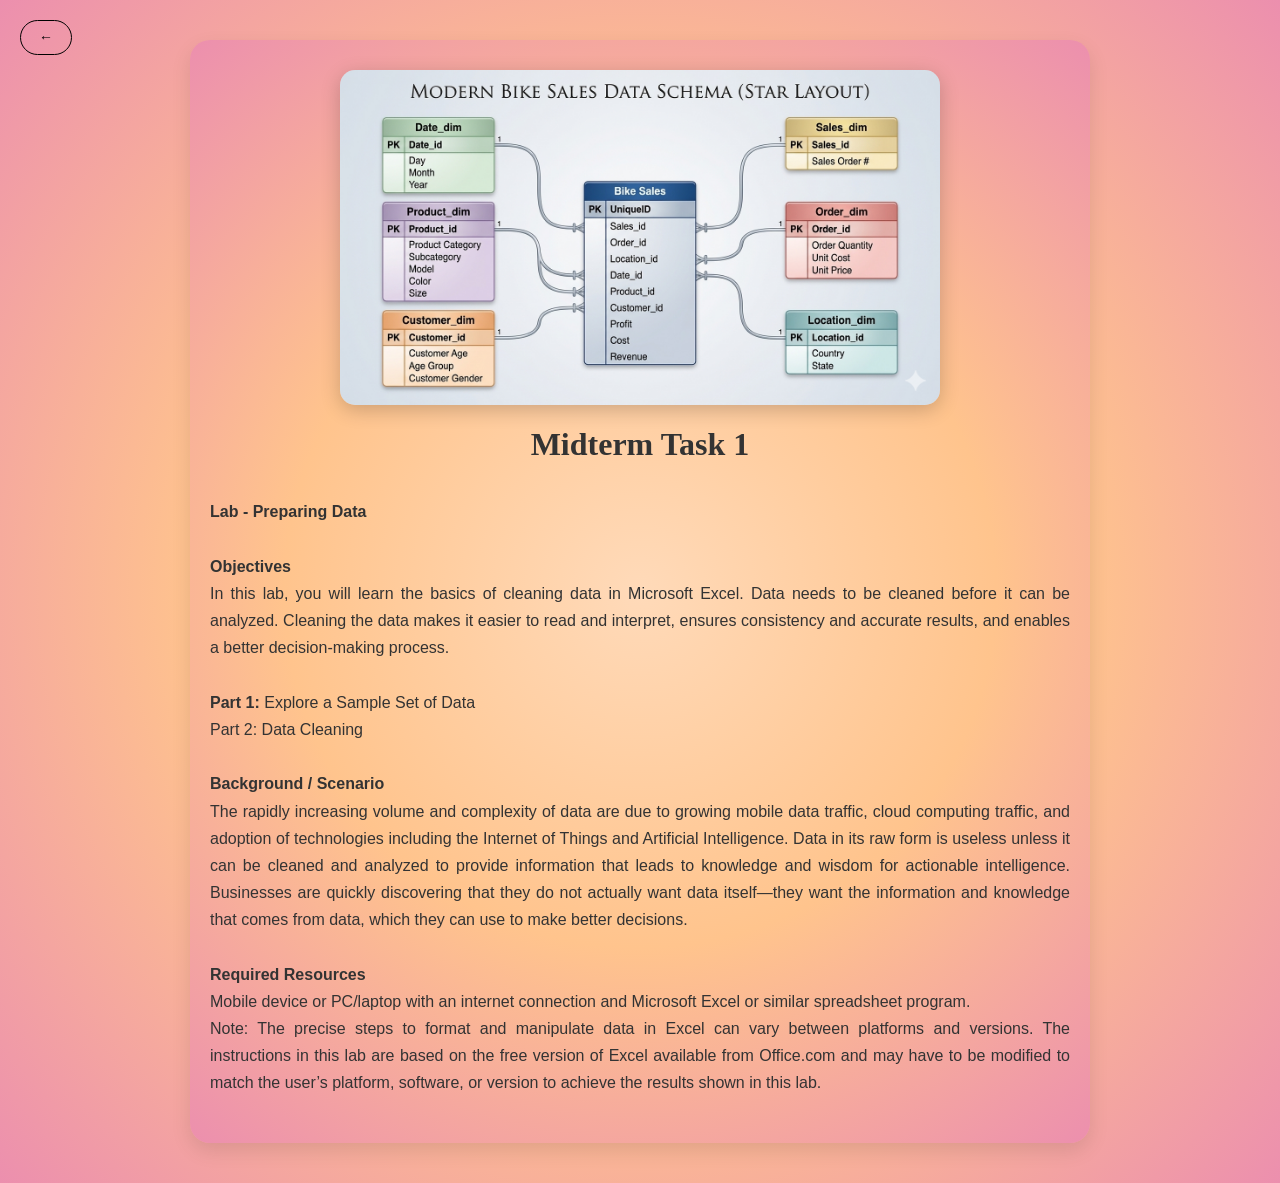
<file: midtermt1.html>
<!DOCTYPE html>
<html lang="en">
<head>
  <meta charset="UTF-8">
  <meta name="viewport" content="width=device-width, initial-scale=1.0">
  <title>Midterm Task 1</title>
  <link href="https://cdn.jsdelivr.net/npm/bootstrap@5.3.2/dist/css/bootstrap.min.css" rel="stylesheet">
  <link rel="stylesheet" href="css/midtermt1.css"> <!-- External CSS -->
</head>

<body>

  <div class="image-caption-container">
    <img src="images/drawio.png" alt="Sample Image">
    <div class="caption">
      <h2 style="font-family: 'Times New Roman', Times, serif;"><b>Midterm Task 1</b></h2>
      <p>
<b>Lab - Preparing Data</b><br>  
<b>Objectives</b>  
In this lab, you will learn the basics of cleaning data in Microsoft Excel. Data needs to be cleaned before it can be analyzed. Cleaning the data makes it easier to read and interpret, ensures consistency and accurate results, and enables a better decision-making process.

<b>Part 1:</b> Explore a Sample Set of Data  
Part 2: Data Cleaning  

<b>Background / Scenario</b>  
The rapidly increasing volume and complexity of data are due to growing mobile data traffic, cloud computing traffic, and adoption of technologies including the Internet of Things and Artificial Intelligence. Data in its raw form is useless unless it can be cleaned and analyzed to provide information that leads to knowledge and wisdom for actionable intelligence. Businesses are quickly discovering that they do not actually want data itself—they want the information and knowledge that comes from data, which they can use to make better decisions.

<b>Required Resources</b>  
Mobile device or PC/laptop with an internet connection and Microsoft Excel or similar spreadsheet program.  
Note: The precise steps to format and manipulate data in Excel can vary between platforms and versions. The instructions in this lab are based on the free version of Excel available from Office.com and may have to be modified to match the user’s platform, software, or version to achieve the results shown in this lab.
      </p>
    </div>
  </div>

   <script>
    // Toggle zoom when image is clicked
    const img = document.getElementById('zoom-image');
    img.addEventListener('click', () => {
      img.classList.toggle('zoomed');
    });
  </script>

  <button onclick="goBack()" class="back-btn">←</button>
<script>
function goBack() {
  if (document.referrer !== "") {
    history.back();
  } else {
    window.location.href = "index.html#projects";
  }
}
</script>

</body>
</html>
</file>
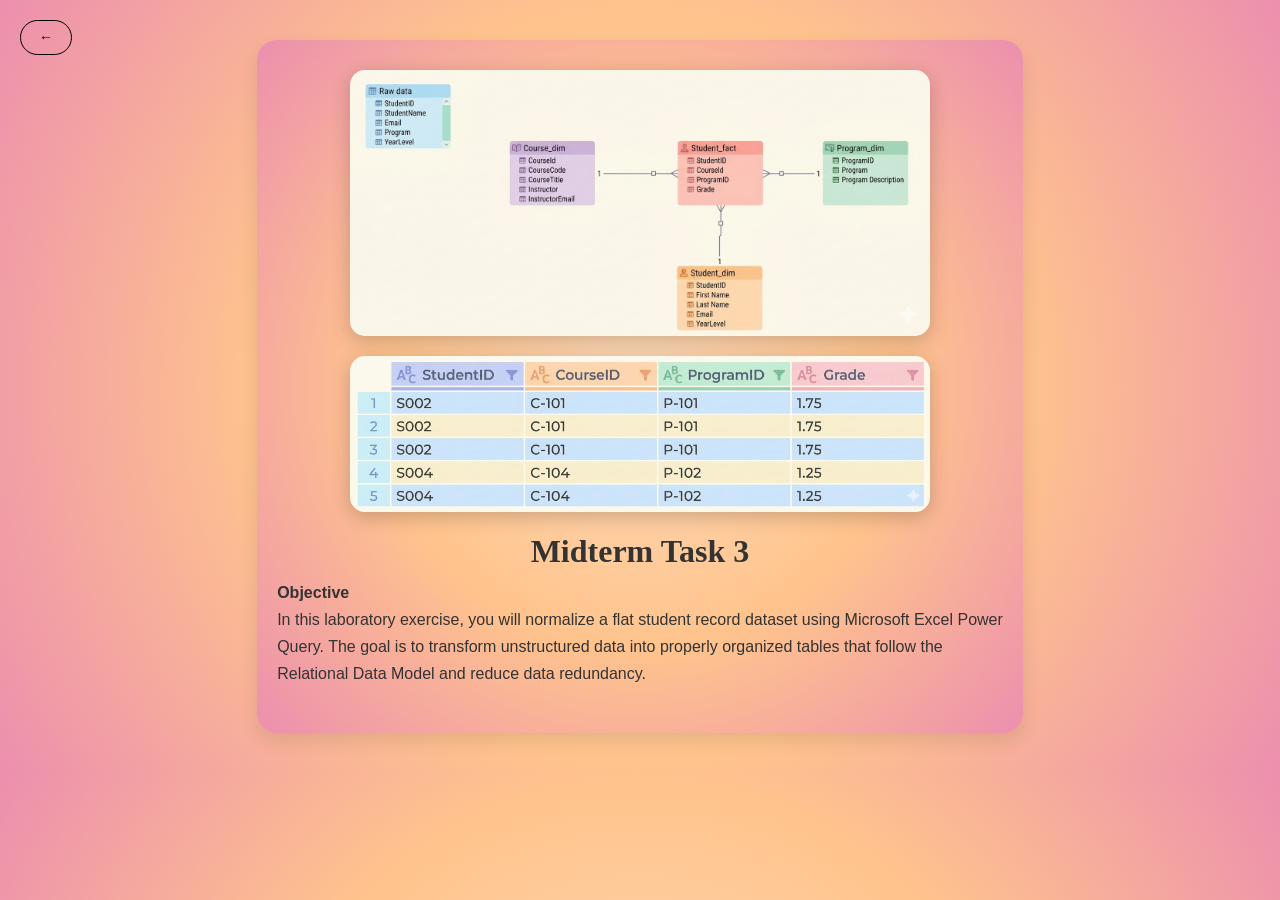
<file: midtermt3.html>
<!DOCTYPE html>
<html lang="en">
<head>
  <meta charset="UTF-8">
  <meta name="viewport" content="width=device-width, initial-scale=1.0">
  <title>Midterm Task 1</title>
  <link href="https://cdn.jsdelivr.net/npm/bootstrap@5.3.2/dist/css/bootstrap.min.css" rel="stylesheet">
  <link rel="stylesheet" href="css/midtermt3.css"> <!-- External CSS -->
</head>

<body>

  <div class="image-caption-container">
    <img src="images/midtermt3.png" alt="Sample Image">
    <img src="images/mt3.png" alt="Sample Image">
    <div class="caption">
    <div class="caption">
      <h2 style="font-family: 'Times New Roman', Times, serif;"><b>Midterm Task 3</b></h2>
      <p><b>Objective</b>
In this laboratory exercise, you will normalize a flat student record dataset using Microsoft Excel Power
Query. The goal is to transform unstructured data into properly organized tables that follow the
Relational Data Model and reduce data redundancy.
</p>
    </div>
  </div>

   <script>
    // Toggle zoom when image is clicked
    const img = document.getElementById('zoom-image');
    img.addEventListener('click', () => {
      img.classList.toggle('zoomed');
    });
  </script>

  <button onclick="goBack()" class="back-btn">←</button>
<script>
function goBack() {
  if (document.referrer !== "") {
    history.back();
  } else {
    window.location.href = "index.html#projects";
  }
}
</script>

</body>
</html>
</file>
<file: css/midtermt1.css>
/* Body styling */
body {
    font-family: 'Poppins', sans-serif;
    background: radial-gradient(circle, #ffdab9, #ffc48d, #ec8fae);
    margin: 0;
    padding: 40px 20px;
    display: flex;
    justify-content: center;
}

/* Container for image + caption */
.image-caption-container {
    display: flex;
    flex-direction: column; /* stack image on top, text below */
    align-items: center;    /* center everything horizontally */
    background: radial-gradient(circle, #ffdab9, #ffc48d, #ec8fae);
    padding: 30px 20px;
    border-radius: 20px;
    box-shadow: 0 8px 20px rgba(0,0,0,0.1);
    max-width: 900px;
    margin: auto;
    gap: 20px; /* space between image and caption */
}

/* Image styling */
.image-caption-container img {
    width: 80%; /* make image bigger */
    max-width: 600px; /* prevent it from being too wide */
    border-radius: 15px;
    box-shadow: 0 5px 20px rgba(0,0,0,0.2);
    transition: transform 0.3s ease;
}

.image-caption-container img:hover {
    transform: scale(1.05);
}

/* Caption styling */
.caption {
    color: #333;
    text-align: justify; /* neat left/right edges */
}

.caption h2 {
    margin-top: 0;
    color: #333; /* pastel heading */
    text-align: center;
}

.caption p {
    font-size: 16px;
    line-height: 1.7;
    white-space: pre-line; /* preserves line breaks */
}

/* Responsive adjustments */
@media (max-width: 768px) {
    .image-caption-container img {
        width: 100%;
        max-width: 100%;
    }

    .caption h2 {
        font-size: 20px;
    }
}

/* Zoom effect when image is clicked */
.image-caption-container img.zoomed {
    transform: scale(1.5);       /* enlarge image */
    z-index: 1000;               /* appear on top */
    box-shadow: 0 20px 50px rgba(0,0,0,0.4);
}

.lightbox {
    display: none; /* hidden by default */
    position: fixed;
    top: 0;
    left: 0;
    width: 100%;
    height: 100%;
    background: rgba(0,0,0,0.8); /* dark background */
    justify-content: center;
    align-items: center;
    z-index: 2000;
}

/* Zoomed image in lightbox */
.lightbox img {
    max-width: 90%;
    max-height: 90%;
    border-radius: 15px;
    box-shadow: 0 10px 30px rgba(0,0,0,0.5);
    transition: transform 0.3s ease;
}

/* Optional: hover effect for zoomed image */
.lightbox img:hover {
    transform: scale(1.05);
}

.back-btn {
  position: fixed;        /* stay fixed on the screen */
  top: 20px;              /* distance from top */
  left: 20px;             /* distance from left */
  
  padding: 6px 18px;      /* slightly bigger for better click area */
  background: transparent;
  color: #000000;
  border: 1px solid #000000;
  
  border-radius: 50px;
  font-size: 14px;
  cursor: pointer;
  text-decoration: none;
  z-index: 1000;          /* on top of other elements */
  transition: all 0.3s ease;
}

/* Hover effect */
.back-btn:hover {
  color: #000;
transition: 0.3s ease;

}
</file>
<file: css/midtermt3.css>
/* Body styling */
body {
    font-family: 'Poppins', sans-serif;
    background: radial-gradient(circle, #ffdab9, #ffc48d, #ec8fae);
    margin: 0;
    padding: 40px 20px;
    display: flex;
    justify-content: center;
}

/* Container for image + caption */
.image-caption-container {
    display: flex;
    flex-direction: column; /* stack image on top, text below */
    align-items: center;    /* center everything horizontally */
    background: radial-gradient(circle, #ffdab9, #ffc48d, #ec8fae);
    padding: 30px 20px;
    border-radius: 20px;
    box-shadow: 0 8px 20px rgba(0,0,0,0.1);
    max-width: 900px;
    margin: auto;
    gap: 20px; /* space between image and caption */
}

/* Image styling */
.image-caption-container img {
    width: 80%; /* make image bigger */
    max-width: 600px; /* prevent it from being too wide */
    border-radius: 15px;
    box-shadow: 0 5px 20px rgba(0,0,0,0.2);
    transition: transform 0.3s ease;
}

.image-caption-container img:hover {
    transform: scale(1.05);
}

/* Caption styling */
.caption {
    color: #333;
    text-align: justify; /* neat left/right edges */
}

.caption h2 {
    margin-top: 0;
    color: #333; /* pastel heading */
    text-align: center;
}

.caption p {
    font-size: 16px;
    line-height: 1.7;
    white-space: pre-line; /* preserves line breaks */
}

/* Responsive adjustments */
@media (max-width: 768px) {
    .image-caption-container img {
        width: 100%;
        max-width: 100%;
    }

    .caption h2 {
        font-size: 20px;
    }
}

/* Zoom effect when image is clicked */
.image-caption-container img.zoomed {
    transform: scale(1.5);       /* enlarge image */
    z-index: 1000;               /* appear on top */
    box-shadow: 0 20px 50px rgba(0,0,0,0.4);
}

.lightbox {
    display: none; /* hidden by default */
    position: fixed;
    top: 0;
    left: 0;
    width: 100%;
    height: 100%;
    background: rgba(0,0,0,0.8); /* dark background */
    justify-content: center;
    align-items: center;
    z-index: 2000;
}

/* Zoomed image in lightbox */
.lightbox img {
    max-width: 90%;
    max-height: 90%;
    border-radius: 15px;
    box-shadow: 0 10px 30px rgba(0,0,0,0.5);
    transition: transform 0.3s ease;
}

/* Optional: hover effect for zoomed image */
.lightbox img:hover {
    transform: scale(1.05);
}

.back-btn {
  position: fixed;        /* stay fixed on the screen */
  top: 20px;              /* distance from top */
  left: 20px;             /* distance from left */
  
  padding: 6px 18px;      /* slightly bigger for better click area */
  background: transparent;
  color: #000000;
  border: 1px solid #000000;
  
  border-radius: 50px;
  font-size: 14px;
  cursor: pointer;
  text-decoration: none;
  z-index: 1000;          /* on top of other elements */
  transition: all 0.3s ease;
}

/* Hover effect */
.back-btn:hover {
  color: #000;
transition: 0.3s ease;

}
</file>
